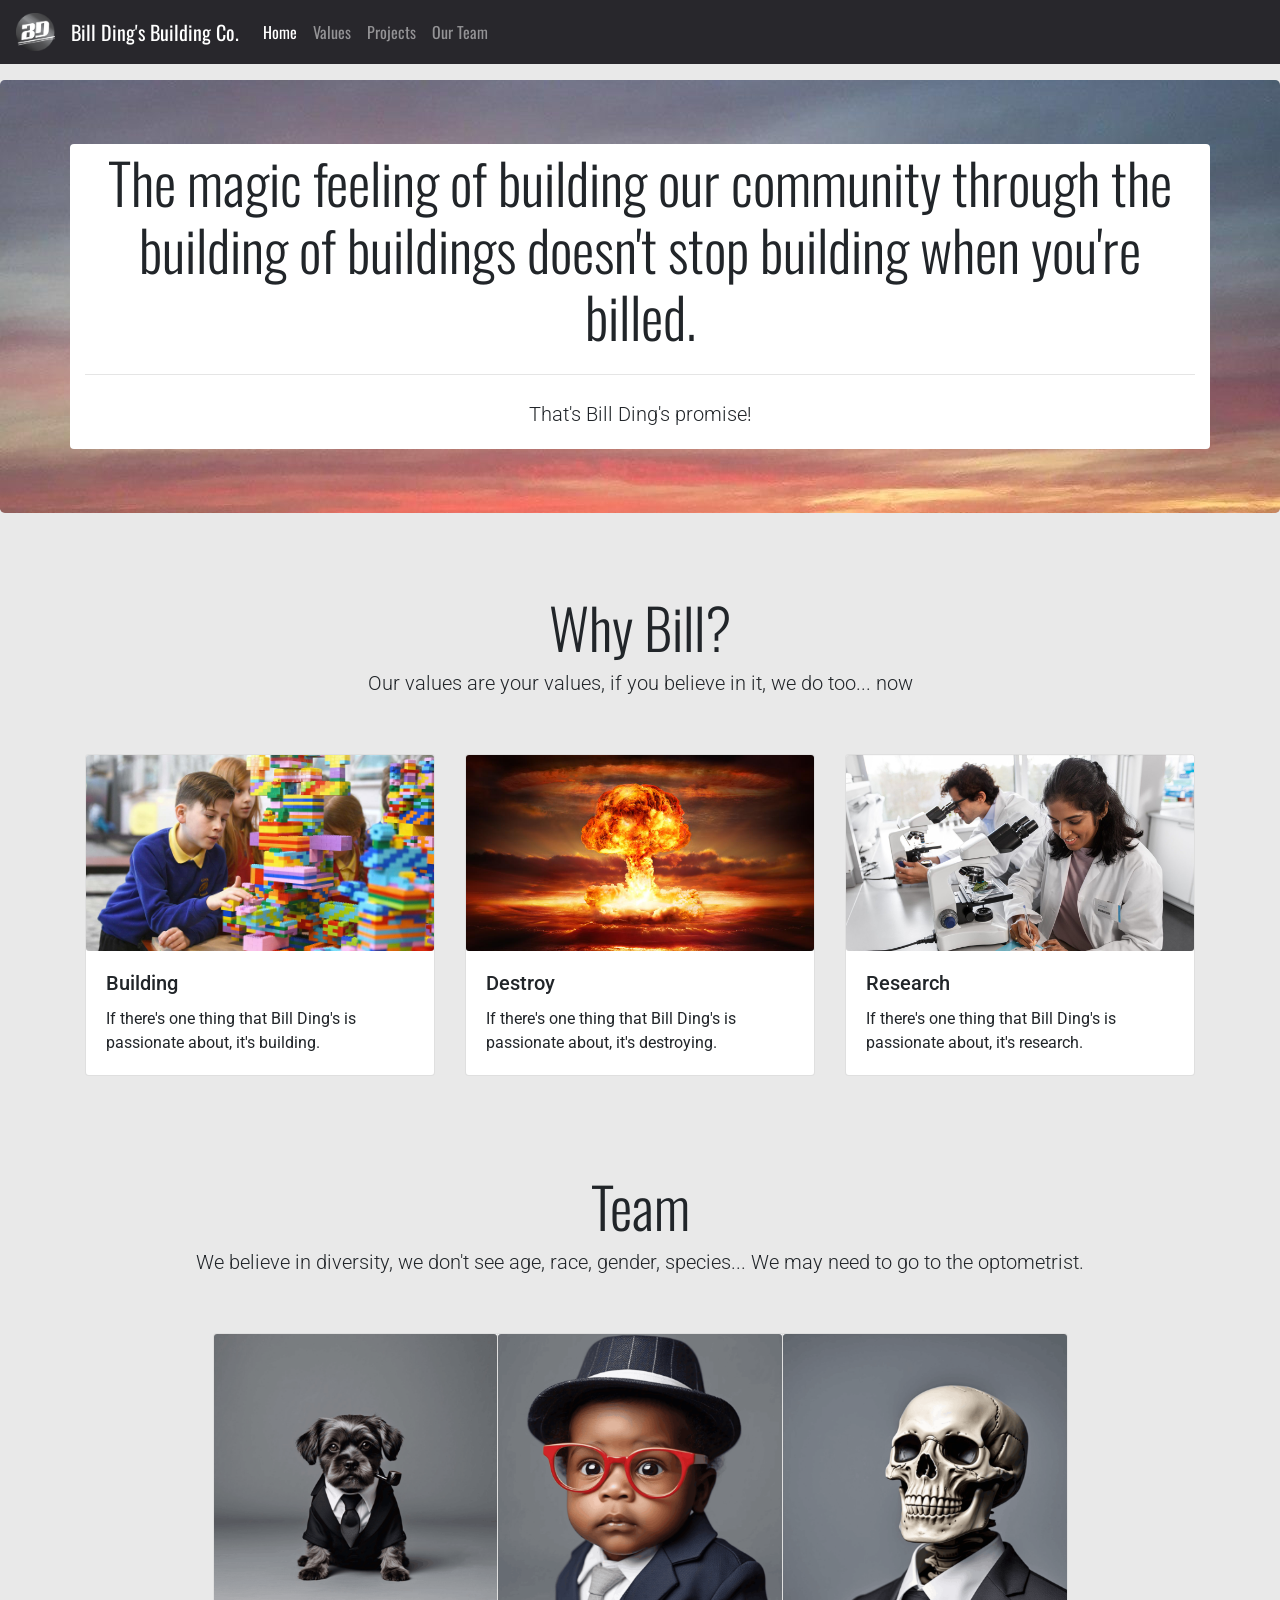
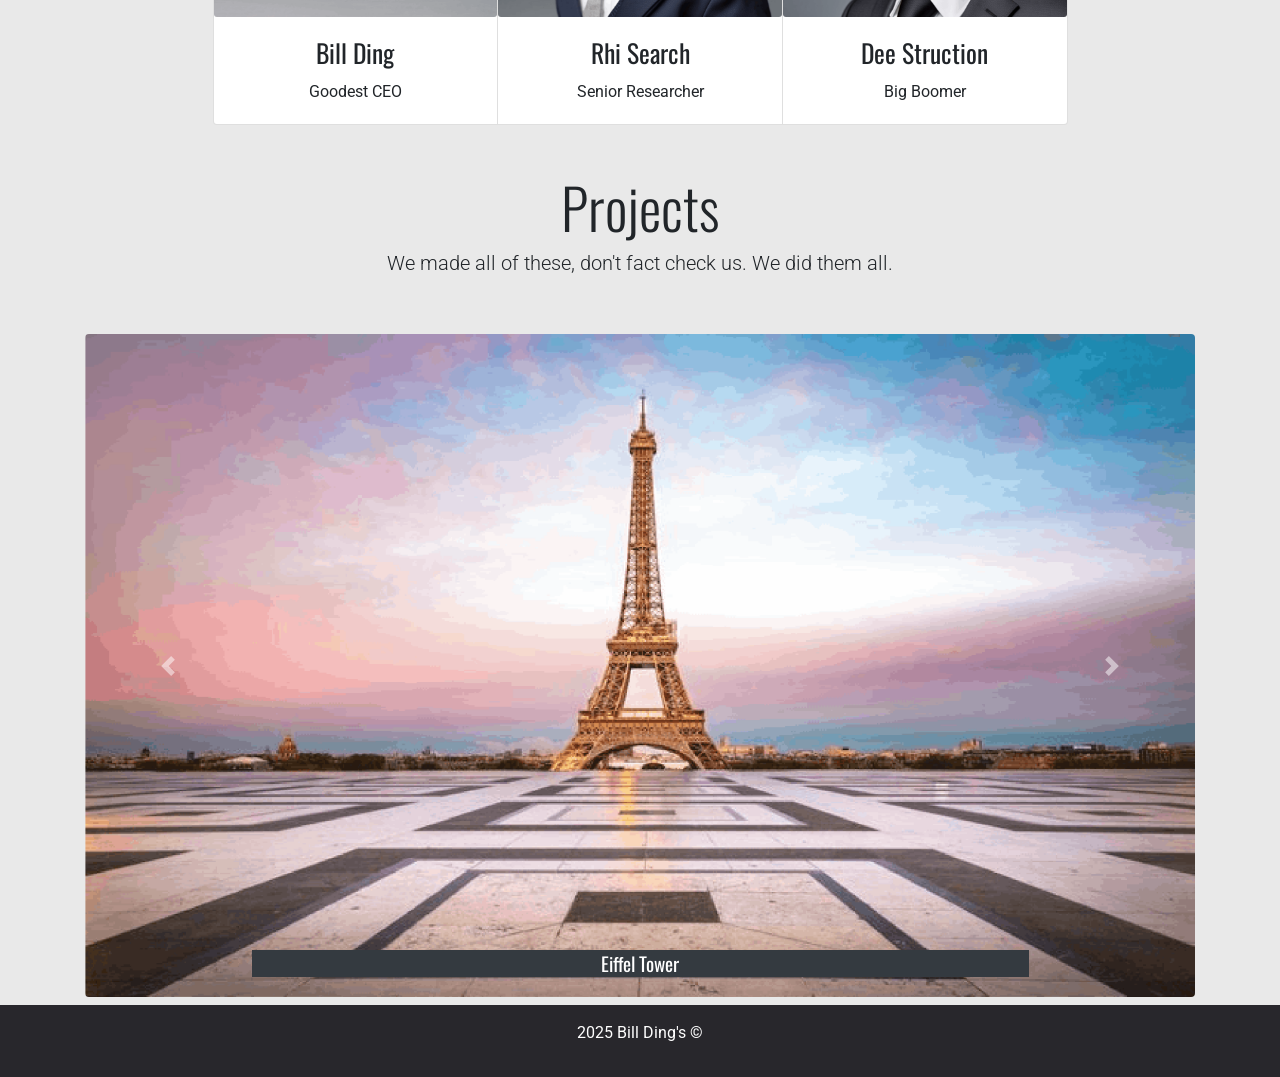
<file: index.html>
<!DOCTYPE html>
<html lang="en">
<head>
  <meta charset="UTF-8">
  <meta name="viewport" content="width=device-width, initial-scale=1.0">
  <meta http-equiv="X-UA-Compatible" content="ie=edge">
  <link rel="icon" type="image/x-icon" href="./resources/favicon.ico">

  <link rel="stylesheet" href="https://stackpath.bootstrapcdn.com/bootstrap/4.2.1/css/bootstrap.min.css" integrity="sha384-GJzZqFGwb1QTTN6wy59ffF1BuGJpLSa9DkKMp0DgiMDm4iYMj70gZWKYbI706tWS" crossorigin="anonymous">
  <link rel="stylesheet" href="./resources/css/index.css">
    
  <link rel="preconnect" href="https://fonts.googleapis.com">
  <link rel="preconnect" href="https://fonts.gstatic.com" crossorigin>
  <link href="https://fonts.googleapis.com/css2?family=Roboto:ital,wght@0,100;0,300;0,400;0,500;0,700;0,900;1,100;1,300;1,400;1,500;1,700;1,900&display=swap" rel="stylesheet">

  <link rel="preconnect" href="https://fonts.googleapis.com">
  <link rel="preconnect" href="https://fonts.gstatic.com" crossorigin>
  <link href="https://fonts.googleapis.com/css2?family=Oswald:wght@200..700&family=Roboto:ital,wght@0,100;0,300;0,400;0,500;0,700;0,900;1,100;1,300;1,400;1,500;1,700;1,900&display=swap" rel="stylesheet">

  <title>Bill Ding's</title>
</head>

<body>

    <nav class="navbar navbar-expand-lg navbar-dark fixed-top" id="navbar">
        <a href="./index.html">
            <img class="navbar-brand" id="navbar-icon" src="./resources/images/logo.png" alt="Bill Ding's Logo"/>
        </a>
        <h2 class="navbar-brand">Bill Ding's Building Co.</h2>
        <button 
            class="navbar-toggler" 
            type="button" 
            data-toggle="collapse" 
            data-target="#navbarContent" 
            aria-controls="navbarContent" 
            aria-expanded="false" 
            aria-label="Toggle-Navigation">
            <span class="navbar-toggler-icon bg-active" > </span>
        </button>
        <div class="collapse navbar-collapse" id="navbarContent">
            <ul class="navbar-nav">
                <li class="navbar-item active">
                    <a class="nav-link" href="#home">Home</a>
                </li>
                <li class="navbar-item">
                    <a class="nav-link" href="#aboutUs">Values</a>
                </li>
                <li class="navbar-item">
                    <a class="nav-link" href="./projects.html">Projects</a>
                </li>
                <li class="navbar-item">
                    <a class="nav-link" href="#team">Our Team</a>
                </li>
            </ul>

        </div>
    </nav>

     <div class="jumbotron w-100 position-relative" style="background:url(./resources/images/Sunset.jpg) no-repeat; background-size: cover; top:5rem">
        <div class="container text-black text-center bg-white rounded py-1">
            <h1 class="display-4 d-none d-md-block">
                The magic feeling of building our community through the building of buildings doesn't stop building when you're billed.
            </h1>
            <h2 class="d-block d-md-none mt-3 font-weight-light">The magic feeling of building our community through the building of buildings doesn't stop building when you're billed.</h2>
            <hr class="my-4">
            <p class="lead"> That's Bill Ding's promise!</p>
        </div>
     </div>


     <div class="container" >


        <div class="row position-relative" style="top:5rem;" id="aboutUs">
            <div class="col py-5">
                <h1 class="display-4 text-center">Why Bill?</h1>
                <p class="lead text-center my-2">Our values are your values, if you believe in it, we do too... now</p>
            </div>
        </div>


        <div class="row position-relative" style="top:5rem;">
            <div class="col-8 col-md-4 mx-auto mb-5" >
                <div class="card border-grey">
                    <img class="card-img" src="./resources/images/values/build.jpg" alt="Build Card"/>
                    <div class="card-body">
                        <h5 class="card-title">Building</h5>
                        <p class="card-text">
                            If there's one thing that Bill Ding's is passionate about, it's building.
                        </p>
                    </div>
                </div>
            </div>
            <div class="col-8 col-md-4 mx-auto mb-5">
                <div class="card border-grey">
                    <img class="card-img" src="./resources/images/values/destroy.jpeg" alt="Destroy Card"/>
                    <div class="card-body">
                        <h5 class="card-title">Destroy</h5>
                        <p class="card-text">
                            If there's one thing that Bill Ding's is passionate about, it's destroying.
                        </p>
                    </div>
                </div>
            </div>
            <div class="col-8 col-md-4 mx-auto">
                <div class="card border-grey">
                    <img class="card-img" src="./resources/images/values/research.jpg" alt="Research Card"/>
                    <div class="card-body">
                        <h5 class="card-title">Research</h5>
                        <p class="card-text">
                            If there's one thing that Bill Ding's is passionate about, it's research.
                        </p>
                    </div>
                </div>
            </div>
        </div>

        <div class="row position-relative" id="team" style="top:5rem">
            <div class="col text-black py-5">
                <h1 class="display-4 text-center">Team</h1>
                <p class="lead text-center my-2">We believe in diversity, we don't see age, race, gender, species... We may need to go to the optometrist.</p>
            </div>
        </div>
        
        <div class="row position-relative" style="top:5rem;">
            <div class="card-group w-75 mx-auto">

                <div class="card border-grey">
                    <img class="card-img" src="./resources/images/ourPeople/headshot 01.png" alt="Bill Ding"/>
                    <div class="card-body">
                        <h3 class="card-title text-center">Bill Ding</h3>
                        <p class="card-text text-center">
                            Goodest CEO
                        </p>
                    </div>
                </div>
                <div class="card border-grey">
                    <img class="card-img" src="./resources/images/ourPeople/headshot 02.png" alt="Rhi Serch"/>
                    <div class="card-body">
                        <h3 class="card-title text-center">Rhi Search</h3>
                        <p class="card-text text-center">
                            Senior Researcher
                        </p>
                    </div>
                </div>
            
                <div class="card border-grey">
                    <img class="card-img" src="./resources/images/ourPeople/headshot 03.png" alt="Dee Struction"/>
                    <div class="card-body">
                        <h3 class="card-title text-center">Dee Struction</h3>
                        <p class="card-text text-center">
                            Big Boomer
                        </p>
                    </div>
                </div>
            
            </div>
            
        </div>

        <div class="row position-relative" style="top:5rem;">
            <div class="col text-black py-5">
                <h1 class="display-4 text-center">Projects</h1>
                <p class="lead text-center my-2">We made all of these, don't fact check us. We did them all.</p>
            </div>
            
        </div>

        <div class="row position-relative" style="top:5rem;">
            <a href="./projects.html">
                <div class="col">
                    <div id="carouselTeamControls" class="carousel slide" data-ride="carousel">
                        <div class="carousel-inner rounded" >
                        <div class="carousel-item active">
                            <img class="d-block w-100 carouselImg" src="./resources/images/projects/project01.png" alt="Eiffel Tower">
                            <div class="carousel-caption d-inline  text-center rounded-pill bg-dark py-1">
                                <h4 class="my-0 ">Eiffel Tower</h4>
                            </div>
                        </div>
                        <div class="carousel-item">
                            <img class="d-block w-100 carouselImg" src="./resources/images/projects/project02.png" alt="Pyramids">
                            <div class="carousel-caption d-inline  text-center rounded-pill bg-dark py-1">
                                <h4 class="my-0 ">Pyramids</h4>
                            </div>
                        </div>
                        <div class="carousel-item">
                            <img class="d-block w-100 carouselImg" src="./resources/images/projects/project03.png" alt="Grand Canyon">
                            <div class="carousel-caption d-inline text-center rounded-pill bg-dark py-1">
                                <h4 class="my-0 ">Grand Canyon</h4>
                            </div>
                        </div>
                        <div class="carousel-item">
                            <img class="d-block w-100 carouselImg" src="./resources/images/projects/project04.png" alt="Shack">
                            <div class="carousel-caption d-inline text-center rounded-pill bg-dark py-1">
                                <h5 class="my-0 ">Shack</h5>
                            </div>
                        </div>
                        </div>
                        <a class="carousel-control-prev" href="#carouselTeamControls" role="button" data-slide="prev">
                        <span class="carousel-control-prev-icon" aria-hidden="true"></span>
                        <span class="sr-only">Previous</span>
                        </a>
                        <a class="carousel-control-next" href="#carouselTeamControls" role="button" data-slide="next">
                        <span class="carousel-control-next-icon" aria-hidden="true"></span>
                        <span class="sr-only">Next</span>
                        </a>
                    
                    </div>
                    
                </div>
            </a>
        </div>

    </div>

     <footer class="text-center mt-2 position-relative" style="top:5rem;">
        <p>2025 Bill Ding's &copy;</p>
     </footer>


  <script src="https://code.jquery.com/jquery-3.3.1.slim.min.js" integrity="sha384-q8i/X+965DzO0rT7abK41JStQIAqVgRVzpbzo5smXKp4YfRvH+8abtTE1Pi6jizo" crossorigin="anonymous"></script>
  <script src="https://cdnjs.cloudflare.com/ajax/libs/popper.js/1.14.6/umd/popper.min.js" integrity="sha384-wHAiFfRlMFy6i5SRaxvfOCifBUQy1xHdJ/yoi7FRNXMRBu5WHdZYu1hA6ZOblgut" crossorigin="anonymous"></script>
  <script src="https://stackpath.bootstrapcdn.com/bootstrap/4.2.1/js/bootstrap.min.js" integrity="sha384-B0UglyR+jN6CkvvICOB2joaf5I4l3gm9GU6Hc1og6Ls7i6U/mkkaduKaBhlAXv9k" crossorigin="anonymous"></script>
</body>

</html>
</file>
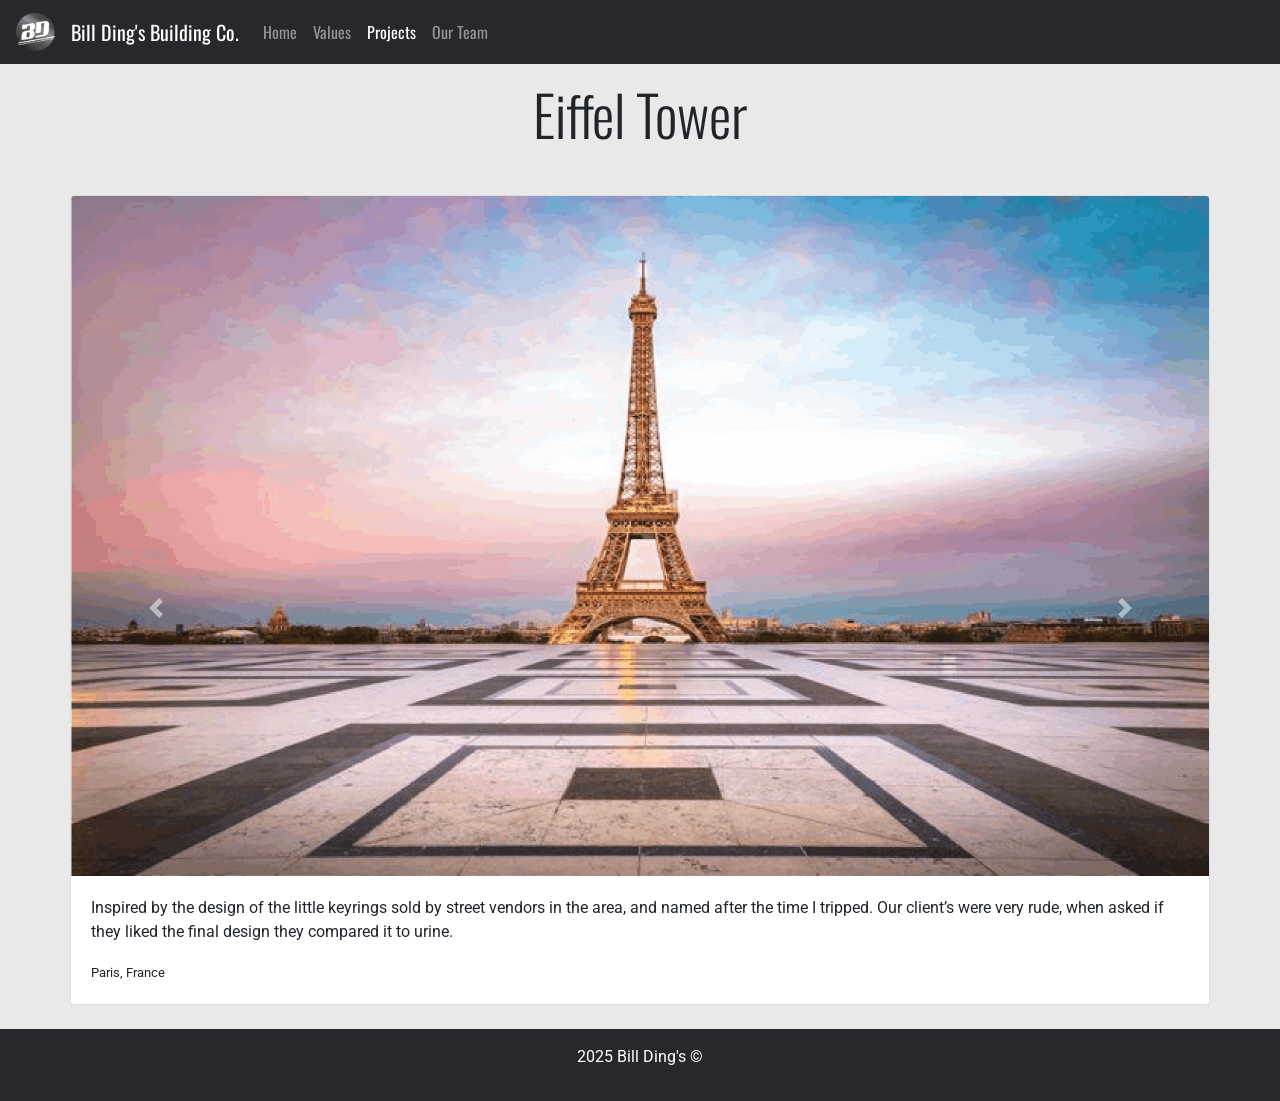
<file: eiffelTower.html>
<!DOCTYPE html>
<html lang="en">
<head>
  <meta charset="UTF-8">
  <meta name="viewport" content="width=device-width, initial-scale=1.0">
  <meta http-equiv="X-UA-Compatible" content="ie=edge">
  <link rel="icon" type="image/x-icon" href="./resources/favicon.ico">
  <!-- Bootstrap CSS -->
  <link rel="stylesheet" href="https://stackpath.bootstrapcdn.com/bootstrap/4.2.1/css/bootstrap.min.css" integrity="sha384-GJzZqFGwb1QTTN6wy59ffF1BuGJpLSa9DkKMp0DgiMDm4iYMj70gZWKYbI706tWS" crossorigin="anonymous">
  <link rel="stylesheet" href="./resources/css/index.css">
    
  <link rel="preconnect" href="https://fonts.googleapis.com">
  <link rel="preconnect" href="https://fonts.gstatic.com" crossorigin>
  <link href="https://fonts.googleapis.com/css2?family=Roboto:ital,wght@0,100;0,300;0,400;0,500;0,700;0,900;1,100;1,300;1,400;1,500;1,700;1,900&display=swap" rel="stylesheet">

  <link rel="preconnect" href="https://fonts.googleapis.com">
  <link rel="preconnect" href="https://fonts.gstatic.com" crossorigin>
  <link href="https://fonts.googleapis.com/css2?family=Oswald:wght@200..700&family=Roboto:ital,wght@0,100;0,300;0,400;0,500;0,700;0,900;1,100;1,300;1,400;1,500;1,700;1,900&display=swap" rel="stylesheet">

  <title>Bill Ding's</title>
</head>

<body>
    <!-- Navbar -->
    <nav class="navbar navbar-expand-lg navbar-dark fixed-top" id="navbar">
        <a href="./index.html">
            <img class="navbar-brand" id="navbar-icon" src="./resources/images/logo.png" alt="Bill Ding's Logo"/>
        </a>
        <h2 class="navbar-brand">Bill Ding's Building Co.</h2>
        <button 
            class="navbar-toggler" 
            type="button" 
            data-toggle="collapse" 
            data-target="#navbarContent" 
            aria-controls="navbarContent" 
            aria-expanded="false" 
            aria-label="Toggle-Navigation">
            <span class="navbar-toggler-icon bg-active"> </span>
        </button>
        <div class="collapse navbar-collapse" id="navbarContent">
            <ul class="navbar-nav">
                <li class="navbar-item">
                    <a class="nav-link" href="./index.html">Home</a>
                </li>
                <li class="navbar-item">
                    <a class="nav-link" href="./index.html#aboutUs">Values</a>
                </li>
                <li class="navbar-item active">
                    <a class="nav-link" href="./projects.html">Projects</a>
                </li>
                <li class="navbar-item">
                    <a class="nav-link" href="./index.html#team">Our Team</a>
                </li>
            </ul>

        </div>
    </nav>



     <div class="container">

        <div class="row position-relative" style="top:5rem;">
            <div class="col">
                <h1 class="display-4 text-center">Eiffel Tower</h1>
            </div>
        </div>


        <div class="row position-relative mt-5" style="top:5rem;">
            <div class="card mb-3">
                <img src="./resources/images/projects/project01.png" class="card-img-top" alt="Eiffel Tower">
                <div class="card-body">
                  <p class="card-text">Inspired by the design of the little keyrings sold by street vendors in the area, and named after the time I tripped.  Our client’s were very rude, when asked if they liked the final design they compared it to urine.</p>
                  <p class="card-text"><small class="text-body-secondary">Paris, France</small></p>
                </div>
            </div>
            <a class="carousel-control-prev" href="./shack.html" role="button" data-slide="prev">
                <span class="carousel-control-prev-icon" aria-hidden="true"></span>
                <span class="sr-only">Previous</span>
            </a>
            <a class="carousel-control-next" href="./pyramids.html" role="button" data-slide="next">
                <span class="carousel-control-next-icon" aria-hidden="true"></span>
                <span class="sr-only">Next</span>
            </a>
        </div>

        

    </div>

    <!-- Footer -->
     <footer class="text-center mt-2 position-relative" style="top:5rem;">
        <p>2025 Bill Ding's &copy;</p>
     </footer>


  <!-- Bootstrap's JavaScript Files -->
  <script src="https://code.jquery.com/jquery-3.3.1.slim.min.js" integrity="sha384-q8i/X+965DzO0rT7abK41JStQIAqVgRVzpbzo5smXKp4YfRvH+8abtTE1Pi6jizo" crossorigin="anonymous"></script>
  <script src="https://cdnjs.cloudflare.com/ajax/libs/popper.js/1.14.6/umd/popper.min.js" integrity="sha384-wHAiFfRlMFy6i5SRaxvfOCifBUQy1xHdJ/yoi7FRNXMRBu5WHdZYu1hA6ZOblgut" crossorigin="anonymous"></script>
  <script src="https://stackpath.bootstrapcdn.com/bootstrap/4.2.1/js/bootstrap.min.js" integrity="sha384-B0UglyR+jN6CkvvICOB2joaf5I4l3gm9GU6Hc1og6Ls7i6U/mkkaduKaBhlAXv9k" crossorigin="anonymous"></script>
</body>

</html>
</file>
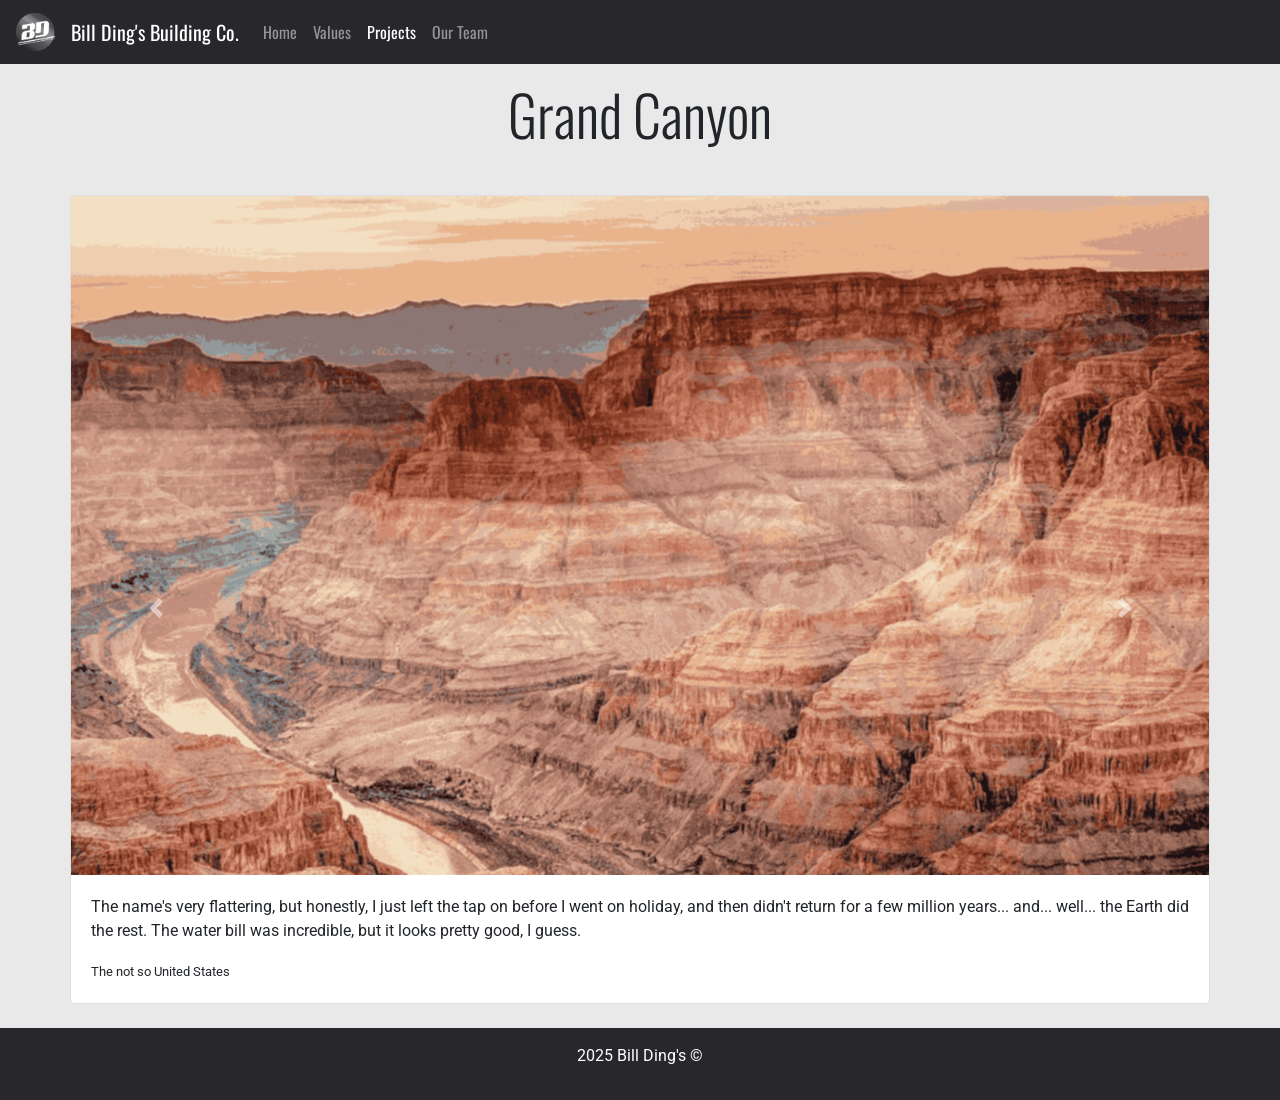
<file: grandCanyon.html>
<!DOCTYPE html>
<html lang="en">
<head>
  <meta charset="UTF-8">
  <meta name="viewport" content="width=device-width, initial-scale=1.0">
  <meta http-equiv="X-UA-Compatible" content="ie=edge">
  <link rel="icon" type="image/x-icon" href="./resources/favicon.ico">
  <!-- Bootstrap CSS -->
  <link rel="stylesheet" href="https://stackpath.bootstrapcdn.com/bootstrap/4.2.1/css/bootstrap.min.css" integrity="sha384-GJzZqFGwb1QTTN6wy59ffF1BuGJpLSa9DkKMp0DgiMDm4iYMj70gZWKYbI706tWS" crossorigin="anonymous">
  <link rel="stylesheet" href="./resources/css/index.css">
    
  <link rel="preconnect" href="https://fonts.googleapis.com">
  <link rel="preconnect" href="https://fonts.gstatic.com" crossorigin>
  <link href="https://fonts.googleapis.com/css2?family=Roboto:ital,wght@0,100;0,300;0,400;0,500;0,700;0,900;1,100;1,300;1,400;1,500;1,700;1,900&display=swap" rel="stylesheet">

  <link rel="preconnect" href="https://fonts.googleapis.com">
  <link rel="preconnect" href="https://fonts.gstatic.com" crossorigin>
  <link href="https://fonts.googleapis.com/css2?family=Oswald:wght@200..700&family=Roboto:ital,wght@0,100;0,300;0,400;0,500;0,700;0,900;1,100;1,300;1,400;1,500;1,700;1,900&display=swap" rel="stylesheet">

  <title>Bill Ding's</title>
</head>

<body>
    <!-- Navbar -->
    <nav class="navbar navbar-expand-lg navbar-dark fixed-top" id="navbar">
        <a href="./index.html">
            <img class="navbar-brand" id="navbar-icon" src="./resources/images/logo.png" alt="Bill Ding's Logo"/>
        </a>
        <h2 class="navbar-brand">Bill Ding's Building Co.</h2>
        <button 
            class="navbar-toggler"  
            type="button" 
            data-toggle="collapse" 
            data-target="#navbarContent" 
            aria-controls="navbarContent" 
            aria-expanded="false" 
            aria-label="Toggle-Navigation">
            <span class="navbar-toggler-icon bg-active"> </span>
        </button>
        <div class="collapse navbar-collapse" id="navbarContent">
            <ul class="navbar-nav">
                <li class="navbar-item">
                    <a class="nav-link" href="./index.html">Home</a>
                </li>
                <li class="navbar-item">
                    <a class="nav-link" href="./index.html#aboutUs">Values</a>
                </li>
                <li class="navbar-item active">
                    <a class="nav-link" href="./projects.html">Projects</a>
                </li>
                <li class="navbar-item">
                    <a class="nav-link" href="./index.html#team">Our Team</a>
                </li>
            </ul>

        </div>
    </nav>



     <div class="container">

        <div class="row position-relative" style="top:5rem;">
            <div class="col">
                <h1 class="display-4 text-center">Grand Canyon</h1>
            </div>
        </div>


        <div class="row position-relative mt-5" style="top:5rem;">
            <div class="card mb-3">
                <img src="./resources/images/projects/project03.png" class="card-img-top" alt="Shack">
                <div class="card-body">
                  <p class="card-text">The name's very flattering, but honestly, I just left the tap on before I went on holiday, and then didn't return for a few million years... and... well... the Earth did the rest. The water bill was incredible, but it looks pretty good, I guess.</p>
                  <p class="card-text"><small class="text-body-secondary">The not so United States</small></p>
                </div>
            </div>
            <a class="carousel-control-prev" href="./pyramids.html" role="button" data-slide="prev">
                <span class="carousel-control-prev-icon" aria-hidden="true"></span>
                <span class="sr-only">Previous</span>
            </a>
            <a class="carousel-control-next" href="./shack.html" role="button" data-slide="next">
                <span class="carousel-control-next-icon" aria-hidden="true"></span>
                <span class="sr-only">Next</span>
            </a>
        </div>

        

    </div>

    <!-- Footer -->
     <footer class="text-center mt-2 position-relative" style="top:5rem;">
        <p>2025 Bill Ding's &copy;</p>
     </footer>


  <!-- Bootstrap's JavaScript Files -->
  <script src="https://code.jquery.com/jquery-3.3.1.slim.min.js" integrity="sha384-q8i/X+965DzO0rT7abK41JStQIAqVgRVzpbzo5smXKp4YfRvH+8abtTE1Pi6jizo" crossorigin="anonymous"></script>
  <script src="https://cdnjs.cloudflare.com/ajax/libs/popper.js/1.14.6/umd/popper.min.js" integrity="sha384-wHAiFfRlMFy6i5SRaxvfOCifBUQy1xHdJ/yoi7FRNXMRBu5WHdZYu1hA6ZOblgut" crossorigin="anonymous"></script>
  <script src="https://stackpath.bootstrapcdn.com/bootstrap/4.2.1/js/bootstrap.min.js" integrity="sha384-B0UglyR+jN6CkvvICOB2joaf5I4l3gm9GU6Hc1og6Ls7i6U/mkkaduKaBhlAXv9k" crossorigin="anonymous"></script>
</body>

</html>
</file>
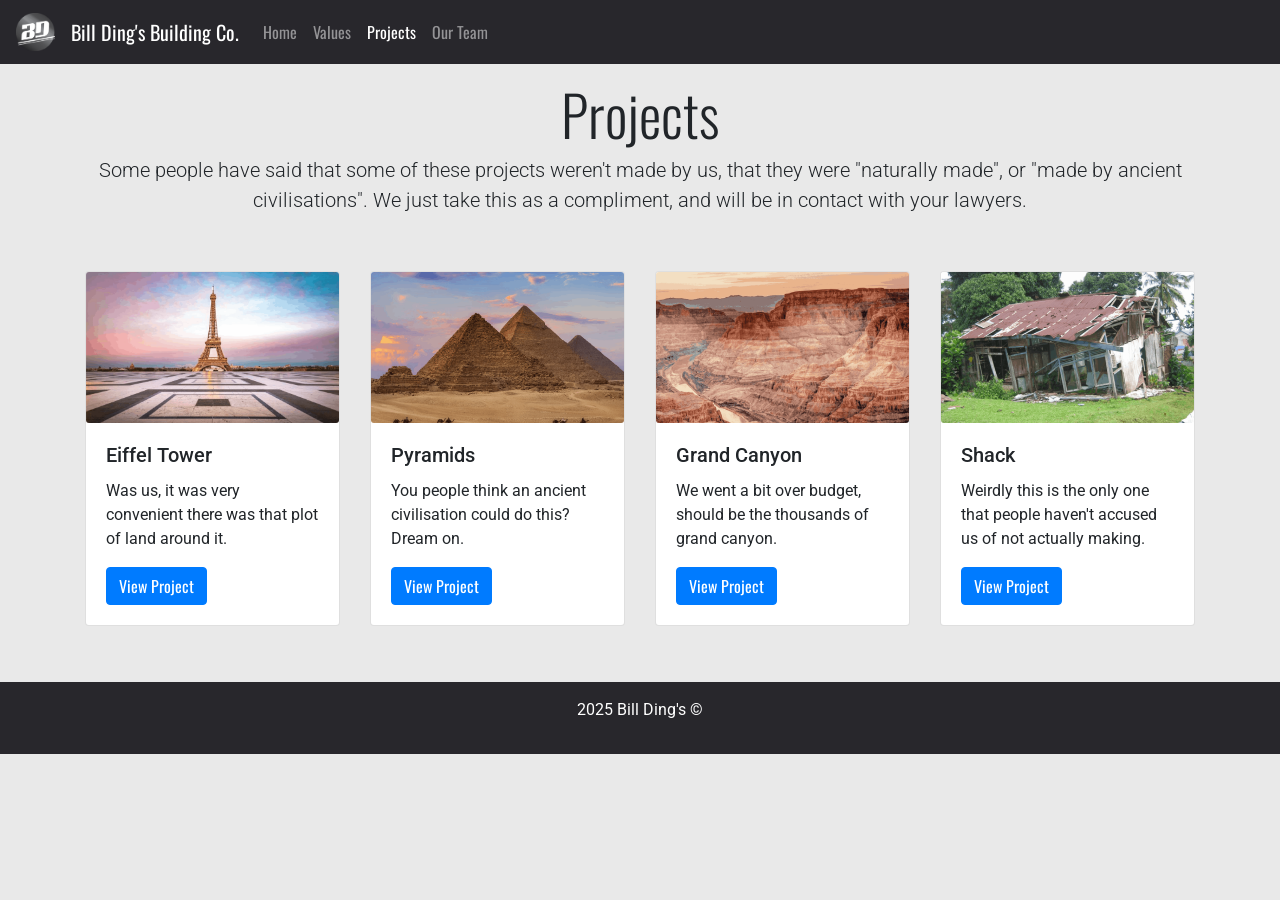
<file: projects.html>
<!DOCTYPE html>
<html lang="en">
<head>
  <meta charset="UTF-8">
  <meta name="viewport" content="width=device-width, initial-scale=1.0">
  <meta http-equiv="X-UA-Compatible" content="ie=edge">
  <link rel="icon" type="image/x-icon" href="./resources/favicon.ico">
  <!-- Bootstrap CSS -->
  <link rel="stylesheet" href="https://stackpath.bootstrapcdn.com/bootstrap/4.2.1/css/bootstrap.min.css" integrity="sha384-GJzZqFGwb1QTTN6wy59ffF1BuGJpLSa9DkKMp0DgiMDm4iYMj70gZWKYbI706tWS" crossorigin="anonymous">
  <link rel="stylesheet" href="./resources/css/index.css">
    
  <link rel="preconnect" href="https://fonts.googleapis.com">
  <link rel="preconnect" href="https://fonts.gstatic.com" crossorigin>
  <link href="https://fonts.googleapis.com/css2?family=Roboto:ital,wght@0,100;0,300;0,400;0,500;0,700;0,900;1,100;1,300;1,400;1,500;1,700;1,900&display=swap" rel="stylesheet">

  <link rel="preconnect" href="https://fonts.googleapis.com">
  <link rel="preconnect" href="https://fonts.gstatic.com" crossorigin>
  <link href="https://fonts.googleapis.com/css2?family=Oswald:wght@200..700&family=Roboto:ital,wght@0,100;0,300;0,400;0,500;0,700;0,900;1,100;1,300;1,400;1,500;1,700;1,900&display=swap" rel="stylesheet">

  <title>Bill Ding's</title>
</head>

<body>
    <!-- Navbar -->
    <nav class="navbar navbar-expand-lg navbar-dark fixed-top" id="navbar">
        <a href="./index.html">
            <img class="navbar-brand" id="navbar-icon" src="./resources/images/logo.png" alt="Bill Ding's Logo"/>
        </a>
        <h2 class="navbar-brand">Bill Ding's Building Co.</h2>
        <button 
            class="navbar-toggler" 
            type="button" 
            data-toggle="collapse" 
            data-target="#navbarContent" 
            aria-controls="navbarContent" 
            aria-expanded="false" 
            aria-label="Toggle-Navigation">
            <span class="navbar-toggler-icon bg-active"> </span>
        </button>
        <div class="collapse navbar-collapse" id="navbarContent">
            <ul class="navbar-nav">
                <li class="navbar-item">
                    <a class="nav-link" href="./index.html">Home</a>
                </li>
                <li class="navbar-item">
                    <a class="nav-link" href="./index.html#aboutUs">Values</a>
                </li>
                <li class="navbar-item active">
                    <a class="nav-link" href="#">Projects</a>
                </li>
                <li class="navbar-item">
                    <a class="nav-link" href="./index.html#team">Our Team</a>
                </li>
            </ul>

        </div>
    </nav>



     <div class="container">

        <div class="row position-relative" style="top:5rem;">
            <div class="col">
                <h1 class="display-4 text-center">Projects</h1>
                <p class="lead text-center my-2">Some people have said that some of these projects weren't made by us, that they were "naturally made", or "made by ancient civilisations".  We just take this as a compliment, and will be in contact with your lawyers.</p>
            </div>
        </div>


        <div class="row position-relative  mt-5" style="top:5rem;">
            <div class="col-8 col-lg-3 mx-auto mb-5" >
                <div class="card border-grey">
                    <img class="card-img" src="./resources/images/projects/project01.png" alt="Eiffel Tower"/>
                    <div class="card-body">
                        <h5 class="card-title">Eiffel Tower</h5>
                        <p class="card-text">
                            Was us, it was very convenient there was that plot of land around it.
                        </p>
                        <a href="./eiffelTower.html" class="btn btn-primary">View Project</a>
                    </div>
                </div>
            </div>
            <div class="col-8 col-lg-3 mx-auto mb-5">
                <div class="card border-grey">
                    <img class="card-img" src="./resources/images/projects/project02.png" alt="Pyramids"/>
                    <div class="card-body">
                        <h5 class="card-title">Pyramids</h5>
                        <p class="card-text">
                            You people think an ancient civilisation could do this? Dream on.
                        </p>
                        <a href="./pyramids.html" class="btn btn-primary">View Project</a>
                    </div>
                </div>
            </div>

            <div class="col-8 col-lg-3 mx-auto">
                <div class="card border-grey mb-5">
                    <img class="card-img" src="./resources/images/projects/project03.png" alt="Grand Canyon"/>
                    <div class="card-body">
                        <h5 class="card-title">Grand Canyon</h5>
                        <p class="card-text">
                            We went a bit over budget, should be the thousands of grand canyon.
                        </p>
                        <a href="./grandCanyon.html" class="btn btn-primary">View Project</a>
                    </div>
                </div>
            </div>
            <div class="col-8 col-lg-3 mx-auto">
                <div class="card border-grey">
                    <img class="card-img" src="./resources/images/projects/project04.png" alt="Shack"/>
                    <div class="card-body">
                        <h5 class="card-title">Shack</h5>
                        <p class="card-text">
                            Weirdly this is the only one that people haven't accused us of not actually making.
                        </p>
                        <a href="./shack.html" class="btn btn-primary">View Project</a>
                    </div>
                </div>
            </div>
        </div>

        

    </div>

    <!-- Footer -->
     <footer class="text-center mt-2 position-relative" style="top:5rem;">
        <p>2025 Bill Ding's &copy;</p>
     </footer>


  <!-- Bootstrap's JavaScript Files -->
  <script src="https://code.jquery.com/jquery-3.3.1.slim.min.js" integrity="sha384-q8i/X+965DzO0rT7abK41JStQIAqVgRVzpbzo5smXKp4YfRvH+8abtTE1Pi6jizo" crossorigin="anonymous"></script>
  <script src="https://cdnjs.cloudflare.com/ajax/libs/popper.js/1.14.6/umd/popper.min.js" integrity="sha384-wHAiFfRlMFy6i5SRaxvfOCifBUQy1xHdJ/yoi7FRNXMRBu5WHdZYu1hA6ZOblgut" crossorigin="anonymous"></script>
  <script src="https://stackpath.bootstrapcdn.com/bootstrap/4.2.1/js/bootstrap.min.js" integrity="sha384-B0UglyR+jN6CkvvICOB2joaf5I4l3gm9GU6Hc1og6Ls7i6U/mkkaduKaBhlAXv9k" crossorigin="anonymous"></script>
</body>

</html>
</file>
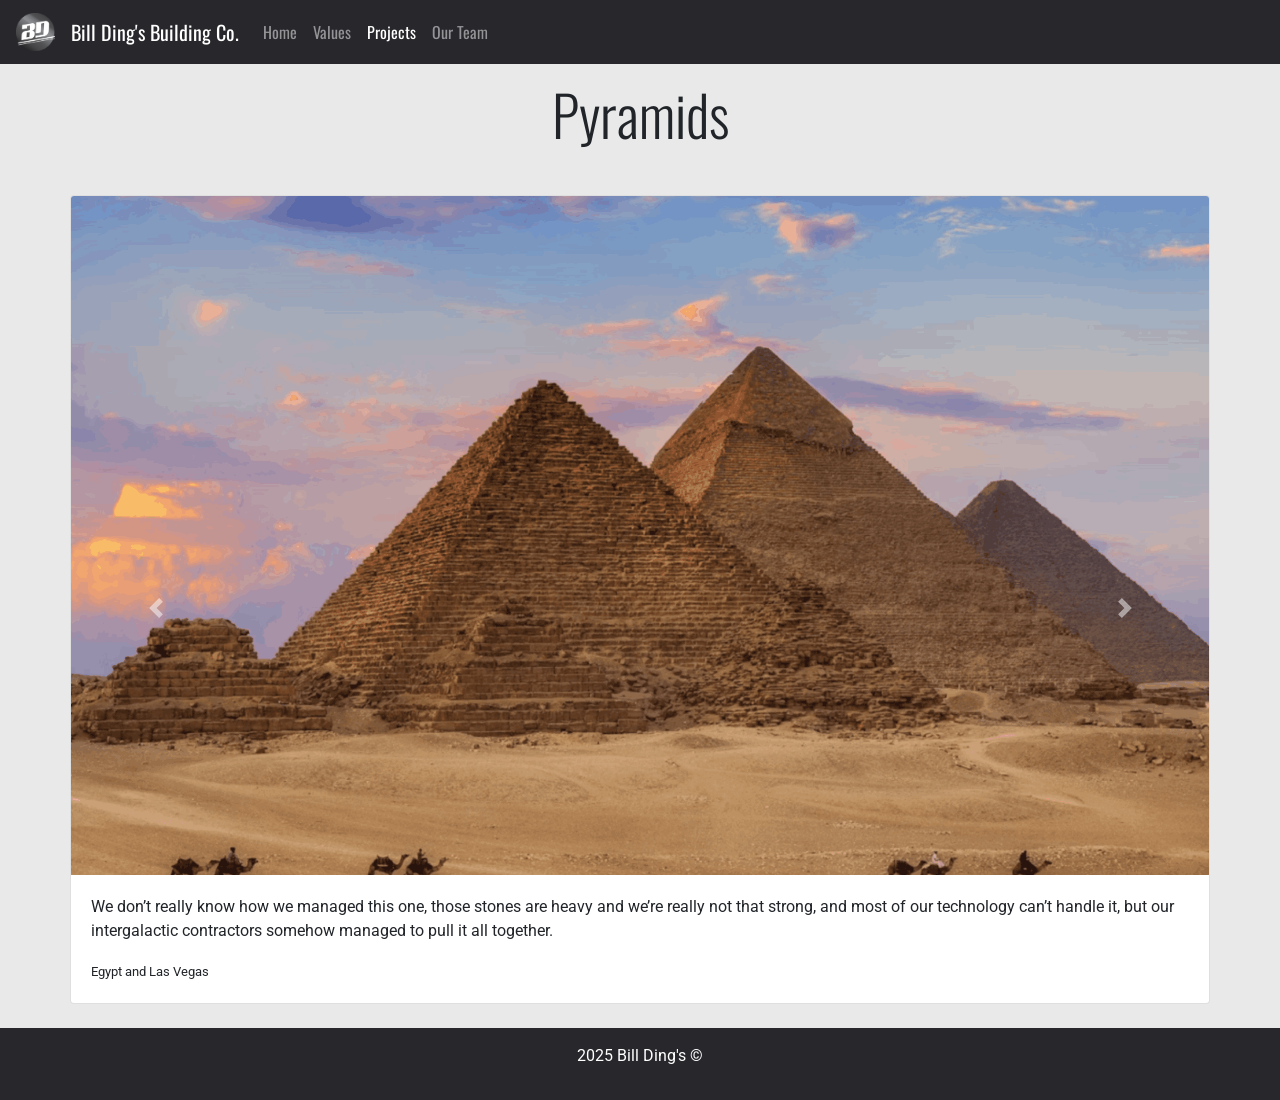
<file: pyramids.html>
<!DOCTYPE html>
<html lang="en">
<head>
  <meta charset="UTF-8">
  <meta name="viewport" content="width=device-width, initial-scale=1.0">
  <meta http-equiv="X-UA-Compatible" content="ie=edge">
  <link rel="icon" type="image/x-icon" href="./resources/favicon.ico">
  <!-- Bootstrap CSS -->
  <link rel="stylesheet" href="https://stackpath.bootstrapcdn.com/bootstrap/4.2.1/css/bootstrap.min.css" integrity="sha384-GJzZqFGwb1QTTN6wy59ffF1BuGJpLSa9DkKMp0DgiMDm4iYMj70gZWKYbI706tWS" crossorigin="anonymous">
  <link rel="stylesheet" href="./resources/css/index.css">
    
  <link rel="preconnect" href="https://fonts.googleapis.com">
  <link rel="preconnect" href="https://fonts.gstatic.com" crossorigin>
  <link href="https://fonts.googleapis.com/css2?family=Roboto:ital,wght@0,100;0,300;0,400;0,500;0,700;0,900;1,100;1,300;1,400;1,500;1,700;1,900&display=swap" rel="stylesheet">

  <link rel="preconnect" href="https://fonts.googleapis.com">
  <link rel="preconnect" href="https://fonts.gstatic.com" crossorigin>
  <link href="https://fonts.googleapis.com/css2?family=Oswald:wght@200..700&family=Roboto:ital,wght@0,100;0,300;0,400;0,500;0,700;0,900;1,100;1,300;1,400;1,500;1,700;1,900&display=swap" rel="stylesheet">

  <title>Bill Ding's</title>
</head>

<body>
    <!-- Navbar -->
    <nav class="navbar navbar-expand-lg navbar-dark fixed-top" id="navbar">
        <a href="./index.html">
            <img class="navbar-brand" id="navbar-icon" src="./resources/images/logo.png" alt="Bill Ding's Logo"/>
        </a>
        <h2 class="navbar-brand">Bill Ding's Building Co.</h2>
        <button 
            class="navbar-toggler" 
            type="button" 
            data-toggle="collapse" 
            data-target="#navbarContent" 
            aria-controls="navbarContent" 
            aria-expanded="false" 
            aria-label="Toggle-Navigation">
            <span class="navbar-toggler-icon bg-active"> </span>
        </button>
        <div class="collapse navbar-collapse" id="navbarContent">
            <ul class="navbar-nav">
                <li class="navbar-item">
                    <a class="nav-link" href="./index.html">Home</a>
                </li>
                <li class="navbar-item">
                    <a class="nav-link" href="./index.html#aboutUs">Values</a>
                </li>
                <li class="navbar-item active">
                    <a class="nav-link" href="./projects.html">Projects</a>
                </li>
                <li class="navbar-item">
                    <a class="nav-link" href="./index.html#team">Our Team</a>
                </li>
            </ul>

        </div>
    </nav>



     <div class="container">

        <div class="row position-relative" style="top:5rem;">
            <div class="col">
                <h1 class="display-4 text-center">Pyramids</h1>
            </div>
        </div>


        <div class="row position-relative mt-5" style="top:5rem;">
            <div class="card mb-3">
                <img src="./resources/images/projects/project02.png" class="card-img-top" alt="Shack">
                <div class="card-body">
                  <p class="card-text">We don’t really know how we managed this one, those stones are heavy and we’re really not that strong, and most of our technology can’t handle it, but our intergalactic contractors somehow managed to pull it all together.</p>
                  <p class="card-text"><small class="text-body-secondary">Egypt and Las Vegas</small></p>
                </div>
            </div>
            <a class="carousel-control-prev" href="./eiffelTower.html" role="button" data-slide="prev">
                <span class="carousel-control-prev-icon" aria-hidden="true"></span>
                <span class="sr-only">Previous</span>
            </a>
            <a class="carousel-control-next" href="./grandCanyon.html" role="button" data-slide="next">
                <span class="carousel-control-next-icon" aria-hidden="true"></span>
                <span class="sr-only">Next</span>
            </a>
        </div>

        

    </div>

    <!-- Footer -->
     <footer class="text-center mt-2 position-relative" style="top:5rem;">
        <p>2025 Bill Ding's &copy;</p>
     </footer>


  <!-- Bootstrap's JavaScript Files -->
  <script src="https://code.jquery.com/jquery-3.3.1.slim.min.js" integrity="sha384-q8i/X+965DzO0rT7abK41JStQIAqVgRVzpbzo5smXKp4YfRvH+8abtTE1Pi6jizo" crossorigin="anonymous"></script>
  <script src="https://cdnjs.cloudflare.com/ajax/libs/popper.js/1.14.6/umd/popper.min.js" integrity="sha384-wHAiFfRlMFy6i5SRaxvfOCifBUQy1xHdJ/yoi7FRNXMRBu5WHdZYu1hA6ZOblgut" crossorigin="anonymous"></script>
  <script src="https://stackpath.bootstrapcdn.com/bootstrap/4.2.1/js/bootstrap.min.js" integrity="sha384-B0UglyR+jN6CkvvICOB2joaf5I4l3gm9GU6Hc1og6Ls7i6U/mkkaduKaBhlAXv9k" crossorigin="anonymous"></script>
</body>

</html>
</file>
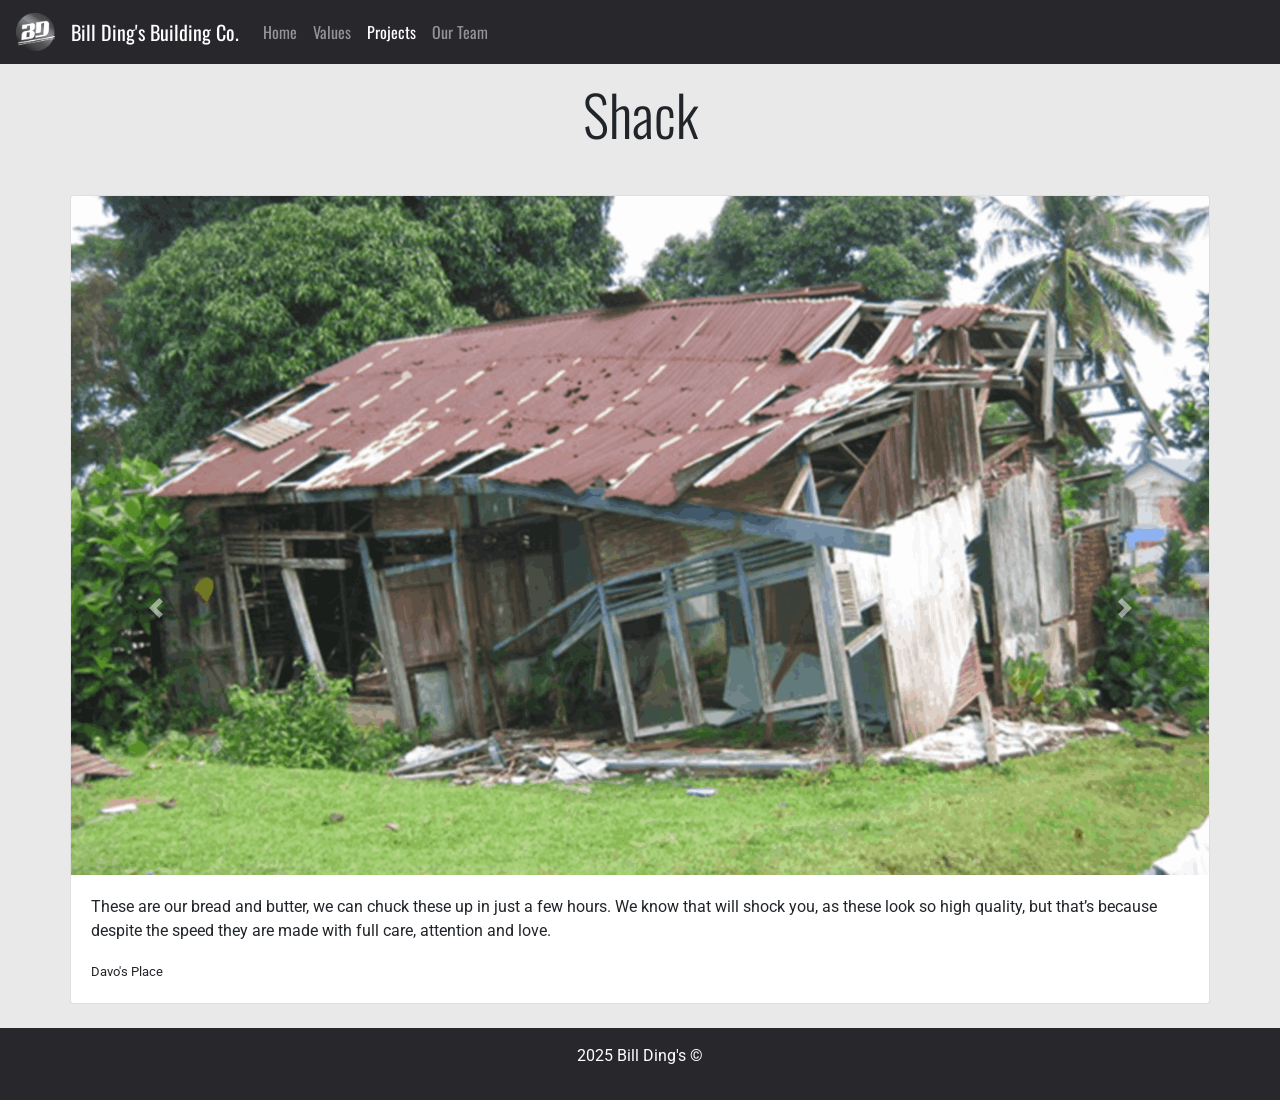
<file: shack.html>
<!DOCTYPE html>
<html lang="en">
<head>
  <meta charset="UTF-8">
  <meta name="viewport" content="width=device-width, initial-scale=1.0">
  <meta http-equiv="X-UA-Compatible" content="ie=edge">
  <link rel="icon" type="image/x-icon" href="./resources/favicon.ico">
  <!-- Bootstrap CSS -->
  <link rel="stylesheet" href="https://stackpath.bootstrapcdn.com/bootstrap/4.2.1/css/bootstrap.min.css" integrity="sha384-GJzZqFGwb1QTTN6wy59ffF1BuGJpLSa9DkKMp0DgiMDm4iYMj70gZWKYbI706tWS" crossorigin="anonymous">
  <link rel="stylesheet" href="./resources/css/index.css">
    
  <link rel="preconnect" href="https://fonts.googleapis.com">
  <link rel="preconnect" href="https://fonts.gstatic.com" crossorigin>
  <link href="https://fonts.googleapis.com/css2?family=Roboto:ital,wght@0,100;0,300;0,400;0,500;0,700;0,900;1,100;1,300;1,400;1,500;1,700;1,900&display=swap" rel="stylesheet">

  <link rel="preconnect" href="https://fonts.googleapis.com">
  <link rel="preconnect" href="https://fonts.gstatic.com" crossorigin>
  <link href="https://fonts.googleapis.com/css2?family=Oswald:wght@200..700&family=Roboto:ital,wght@0,100;0,300;0,400;0,500;0,700;0,900;1,100;1,300;1,400;1,500;1,700;1,900&display=swap" rel="stylesheet">

  <title>Bill Ding's</title>
</head>

<body>
    <!-- Navbar -->
    <nav class="navbar navbar-expand-lg navbar-dark fixed-top" id="navbar">
        <a href="./index.html">
            <img class="navbar-brand" id="navbar-icon" src="./resources/images/logo.png" alt="Bill Ding's Logo"/>
        </a>
        <h2 class="navbar-brand">Bill Ding's Building Co.</h2>
        <button 
            class="navbar-toggler" 
            type="button" 
            data-toggle="collapse" 
            data-target="#navbarContent" 
            aria-controls="navbarContent" 
            aria-expanded="false" 
            aria-label="Toggle-Navigation">
            <span class="navbar-toggler-icon bg-active"> </span>
        </button>
        <div class="collapse navbar-collapse" id="navbarContent">
            <ul class="navbar-nav">
                <li class="navbar-item">
                    <a class="nav-link" href="./index.html">Home</a>
                </li>
                <li class="navbar-item">
                    <a class="nav-link" href="./index.html#aboutUs">Values</a>
                </li>
                <li class="navbar-item active">
                    <a class="nav-link" href="./projects.html">Projects</a>
                </li>
                <li class="navbar-item">
                    <a class="nav-link" href="./index.html#team">Our Team</a>
                </li>
            </ul>

        </div>
    </nav>



     <div class="container">

        <div class="row position-relative" style="top:5rem;">
            <div class="col">
                <h1 class="display-4 text-center">Shack</h1>
            </div>
        </div>


        <div class="row position-relative mt-5" style="top:5rem;">
            <div class="card mb-3">
                <img src="./resources/images/projects/project04.png" class="card-img-top" alt="Shack">
                <div class="card-body">
                  <p class="card-text">These are our bread and butter, we can chuck these up in just a few hours.  We know that will shock you, as these look so high quality, but that’s because despite the speed they are made with full care, attention and love.</p>
                  <p class="card-text"><small class="text-body-secondary">Davo's Place</small></p>
                </div>
            </div>
            <a class="carousel-control-prev" href="./grandCanyon.html" role="button" data-slide="prev">
                <span class="carousel-control-prev-icon" aria-hidden="true"></span>
                <span class="sr-only">Previous</span>
            </a>
            <a class="carousel-control-next" href="./eiffelTower.html" role="button" data-slide="next">
                <span class="carousel-control-next-icon" aria-hidden="true"></span>
                <span class="sr-only">Next</span>
            </a>
        </div>

        

    </div>

    <!-- Footer -->
     <footer class="text-center mt-2 position-relative" style="top:5rem;">
        <p>2025 Bill Ding's &copy;</p>
     </footer>


  <!-- Bootstrap's JavaScript Files -->
  <script src="https://code.jquery.com/jquery-3.3.1.slim.min.js" integrity="sha384-q8i/X+965DzO0rT7abK41JStQIAqVgRVzpbzo5smXKp4YfRvH+8abtTE1Pi6jizo" crossorigin="anonymous"></script>
  <script src="https://cdnjs.cloudflare.com/ajax/libs/popper.js/1.14.6/umd/popper.min.js" integrity="sha384-wHAiFfRlMFy6i5SRaxvfOCifBUQy1xHdJ/yoi7FRNXMRBu5WHdZYu1hA6ZOblgut" crossorigin="anonymous"></script>
  <script src="https://stackpath.bootstrapcdn.com/bootstrap/4.2.1/js/bootstrap.min.js" integrity="sha384-B0UglyR+jN6CkvvICOB2joaf5I4l3gm9GU6Hc1og6Ls7i6U/mkkaduKaBhlAXv9k" crossorigin="anonymous"></script>
</body>

</html>
</file>
<file: resources/css/index.css>
/*Overall Details*/

:root {
    --bright-colour: rgb(243,108,33);
    --primary-colour: rgb(40, 39, 44);
    --light-colour: rgb(222,222,222);
  }

*{
    padding: 0;
    margin: 0;
}

body{
    background-color: #e9e9e9;
    padding: 0;
    margin: 0;
    display: inline-flex;
    flex-direction: column;
    align-items: center;
    width: 100%;
}

p{
    font-family: "Roboto", sans-serif;
}

h1{
    font-family: "Oswald", sans-serif;
    font-weight:800;
    font-size: 6rem;
    line-height: 1.5;
    padding: 0;
    margin: 0;
}

h2{
    font-family: "Oswald", sans-serif;
    line-height: 1;
    font-size: 2rem;
    font-weight: 400;
    padding: 0;
    margin: 0;
}

h3{
    font-family: "Oswald", sans-serif;
    font-size: 1.6rem;
    font-weight: 400;
    padding: 0;
    margin: 0;
}

h4{
    font-family: "Oswald", sans-serif;
    line-height: 1;
    font-size: 1.2rem;
    font-weight: normal;
    padding: 0;
    margin: 0;
}

a{
    font-family: "Oswald", sans-serif;
    margin: 0;
    padding: 0;
}



#navbar{
    background-color: var(--primary-colour);
}

#navbar img{
    height: 3rem;
}

.box {
    width: 100%;
    display: inline-flex;
    flex-direction: column;
    align-items: center;
    background-color: white;
    box-sizing: border-box;
    padding: 1rem 0;
    margin-bottom: 5rem;
}

.body {
    position: relative;
    top: 3rem;
    width: 100%;
    height: 100%;
}

.headingBox{
    display: inline-flex;
    align-items: center;
    width: 100%;
    padding: 0 2rem;
    box-sizing: border-box;
    margin-bottom: 1rem;
}

.heading {
    background-color: var(--bright-colour);
    padding: 1rem 2rem;
    box-sizing: border-box;
    border-radius: 2rem;
    color: white;
    margin-right: 2rem;
    
}

@media only screen and (max-width: 1000px){
    .headingBox{
        flex-direction: column;
        align-items: start;
        padding-left: 2rem;
        text-align: start;
    }

    .heading{
        margin-bottom: 1rem;
    }
}

/*Header*/
header{
    display: inline-flex;
    align-items: end;
    justify-content: space-between;
    width:100%;
    background-color: var(--primary-colour);
    padding: 1rem 2rem;
    box-sizing: border-box;
    position: fixed;
    border-bottom: 0.2rem solid var(--bright-colour);
    z-index: 3;
}

#headerCompany{
    display: inline-flex;
    align-items: end;
    color: white;
}

#headerCompany h2{
    margin-right: 1rem;
}

#headerLogo{
    height: 3rem;
    margin-right: 0.5rem;
}


/*footer*/
footer{
    position: relative;
    padding: 1rem 2rem;
    top: 1rem;
    width: 100%;
    display: inline-flex;
    justify-content: center;
    align-items: center;
    margin-top: 2rem;
    background-color: var(--primary-colour);
    box-sizing: border-box;
    color: white;
}
</file>
